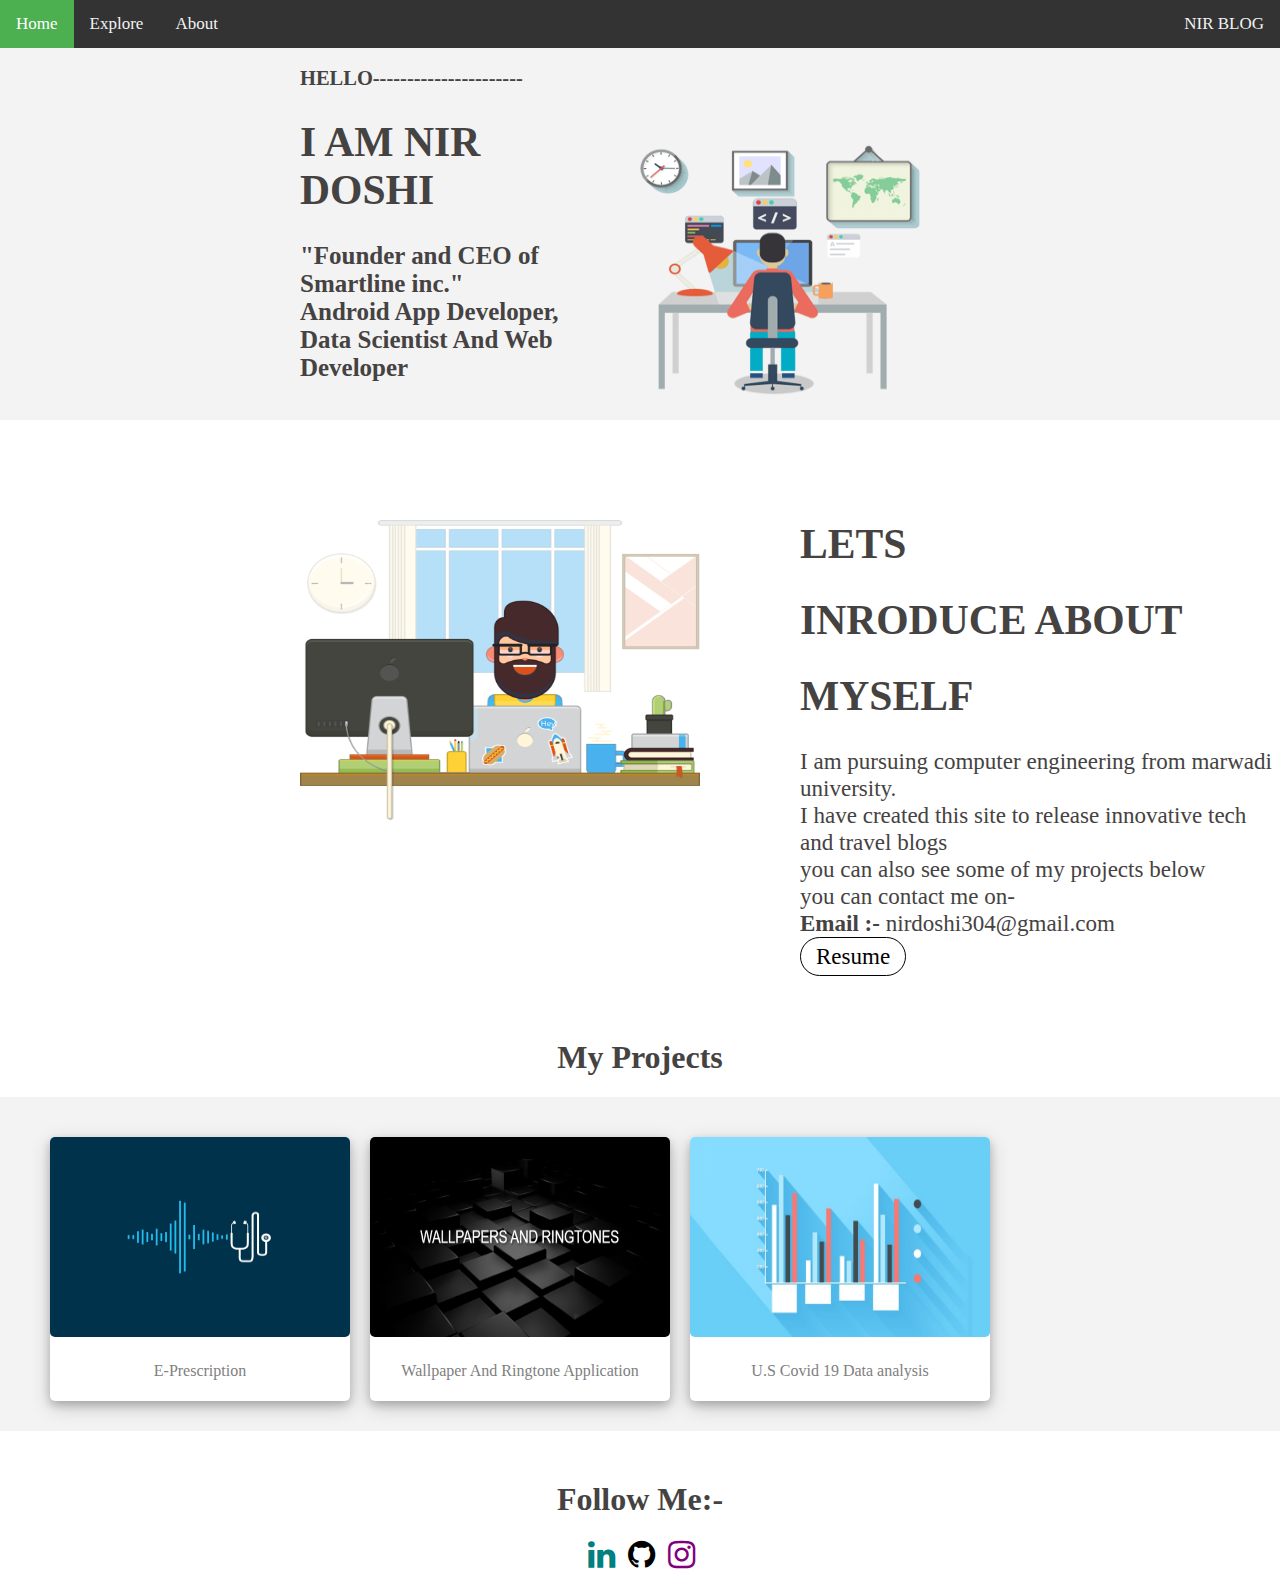
<file: about.html>
<!DOCTYPE html>
<html>
<head>
	<title>nir doshi</title>
	<meta name="viewport" content="width=device-width, initial-scale=1">
	<link rel="stylesheet" type="text/css" href="aboutstyle.css">
	<link rel="stylesheet" href="https://cdnjs.cloudflare.com/ajax/libs/font-awesome/4.7.0/css/font-awesome.min.css">

</head>
<body>


<div class="topnav" id="myTopnav">
  <a href="index.html" class="active">Home</a>
  <a href="explore.html">Explore</a>
  <a href="about.html">About</a>
  
  <a href="javascript:void(0);" class="icon" onclick="myFunction()">
    <i class="fa fa-bars" id="abc" ></i>
  </a>
  <a href="index.html" class="logo">NIR BLOG</a>
</div>
<script>
function myFunction() {
  var x = document.getElementById("myTopnav");
  if (x.className === "topnav") {
    x.className += " responsive";

  } else {
    x.className = "topnav";
  }
}
</script>

<div class="hello1" style="overflow: auto;">
	<img class="nameimage" src="images/name3.png">
	<div class="content">
	<h2>HELLO----------------------</h2>
	<h1>I AM NIR DOSHI</h1>
	<h3>"Founder and CEO of Smartline inc."<br>Android App Developer, Data Scientist And Web Developer</br></h3>
	</div>
</div>

<div class="intro" style="overflow: auto;">
	<img class="introimage" src="images/name2.png">
	<div class="content2">
	<h1 class="lets">LETS</h2>
	<h1>INRODUCE ABOUT</h2>
	<h1>MYSELF</h2>
	<p>I am pursuing computer engineering from marwadi university. <br>I have created this site to release innovative tech and travel blogs <br>you can also see some of my projects below<br>you can contact me on-<br><b>Email :- </b> nirdoshi304@gmail.com<br><a href="https://drive.google.com/file/d/13yNI2g9busm_76zEqjf5wq-mxRf9vvvy/view?usp=sharing" class="Resume">Resume</a> </br></p>
	</div>

</div>
<h1 class="phead">My Projects</h1>
<div class="Projects">

		<div class="p2">
			<a href="https://github.com/nirdoshi/Eprescription">
			<img src="images/p1.jpg" style="width: 300px; height: 200px; border-radius: 5px;"></a>
			<div class="container">
				<p style="color: gray;">E-Prescription</p>
			</div>
		</div>


			<div class="p2">
			<a href="https://github.com/nirdoshi/wallpaper">
			<img src="images/p2.jpg" style="width: 300px; height: 200px; border-radius: 5px;"></a>
			<div class="container">
				<p style="color: gray;">Wallpaper And Ringtone Application</p>
			</div>
		</div>

		<div class="p2">
			<a href="https://github.com/nirdoshi/covid-19-united-states-analysis">
			<img src="images/p4.jpg" style="width: 300px; height: 200px; border-radius: 5px;"></a>
			<div class="container">
				<p style="color: gray;">U.S Covid 19 Data analysis</p>
			</div>
		</div>

</div>



<div>
<h1 class="Follow"> Follow Me:- </h1>
<div class="social">
	<a href="https://www.linkedin.com/in/nirdoshi" style="float: left;"><i class="fa fa-linkedin fa-2x" aria-hidden="true"></i></a>
	<a href="https://github.com/nirdoshi" style="float: left;"><i class="fa fa-github fa-2x" aria-hidden="true"></i></a>
	<a href="https://www.instagram.com/nirdoshi623/" style="float: left;"><i class="fa fa-instagram fa-2x" aria-hidden="true"></i></a>
</div>
</div>


</body>
</html>
</file>
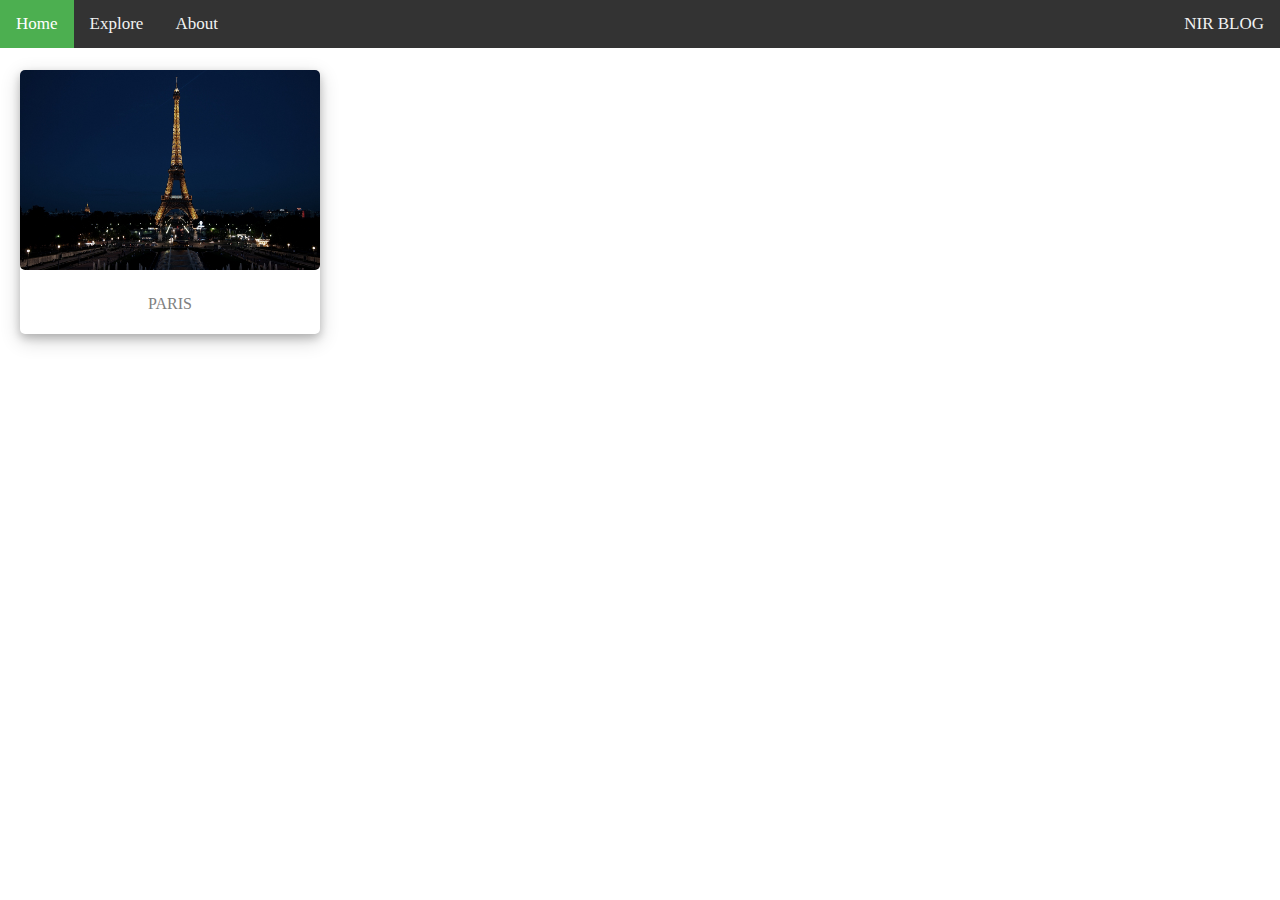
<file: explore.html>
<!DOCTYPE html>
<html>
<head>
	<title>nir doshi</title>
	<meta name="viewport" content="width=device-width, initial-scale=1">
	<link rel="stylesheet" type="text/css" href="explorestyle.css">
	<link rel="stylesheet" href="https://cdnjs.cloudflare.com/ajax/libs/font-awesome/4.7.0/css/font-awesome.min.css">
</head>
<body>


<div class="topnav" id="myTopnav">
  <a href="index.html" class="active">Home</a>
  <a href="explore.html">Explore</a>
  <a href="about.html">About</a>
  
  <a href="javascript:void(0);" class="icon" onclick="myFunction()">
    <i class="fa fa-bars" id="abc" ></i>
  </a>
  <a href="index.html" class="logo">NIR BLOG</a>
</div>
<script>
function myFunction() {
  var x = document.getElementById("myTopnav");
  if (x.className === "topnav") {
    x.className += " responsive";

  } else {
    x.className = "topnav";
  }
}
</script>

<div class="parisblog">
	<a href="paris.html">
		<img src="images/3.jpg" style="width: 300px; height: 200px; border-radius: 5px;">
	</a>
	<div class="container">
		<p style="color: gray;">PARIS</p>
	</div>
</div>







</body>
</html>
</file>
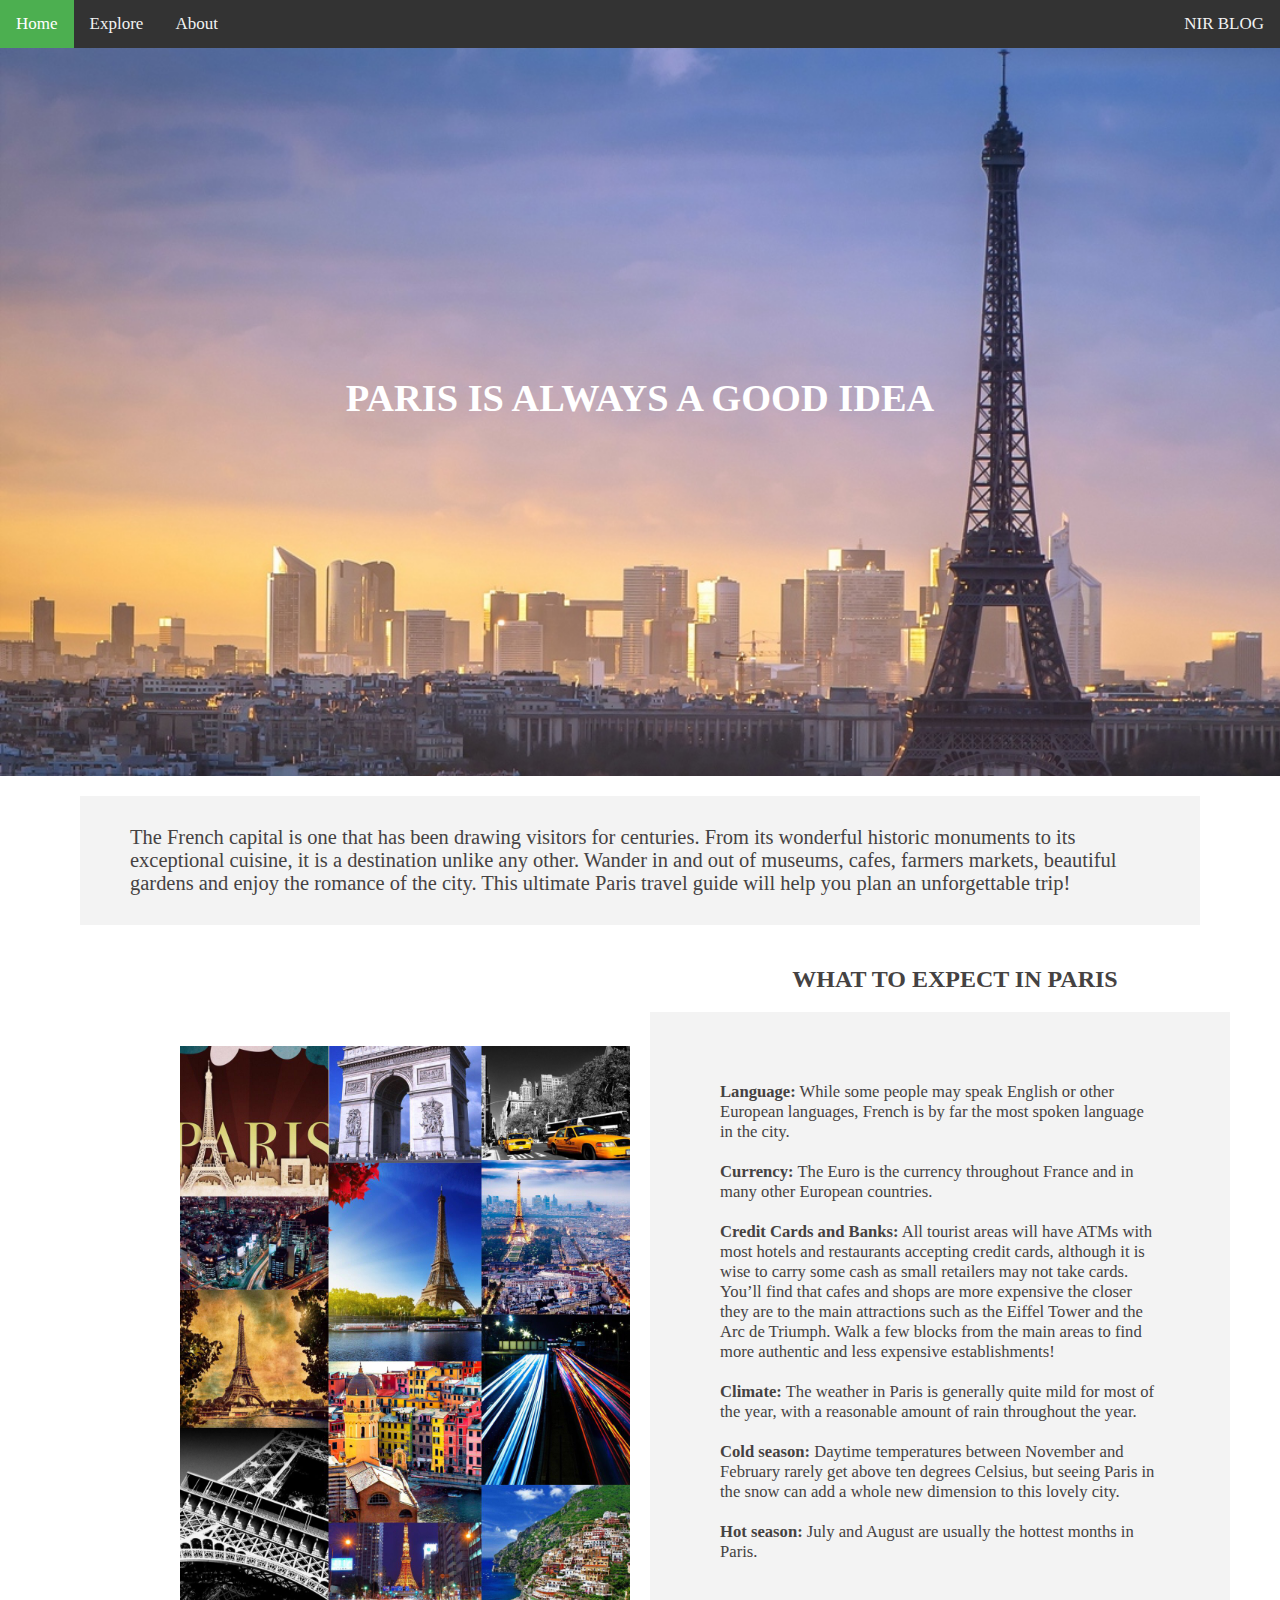
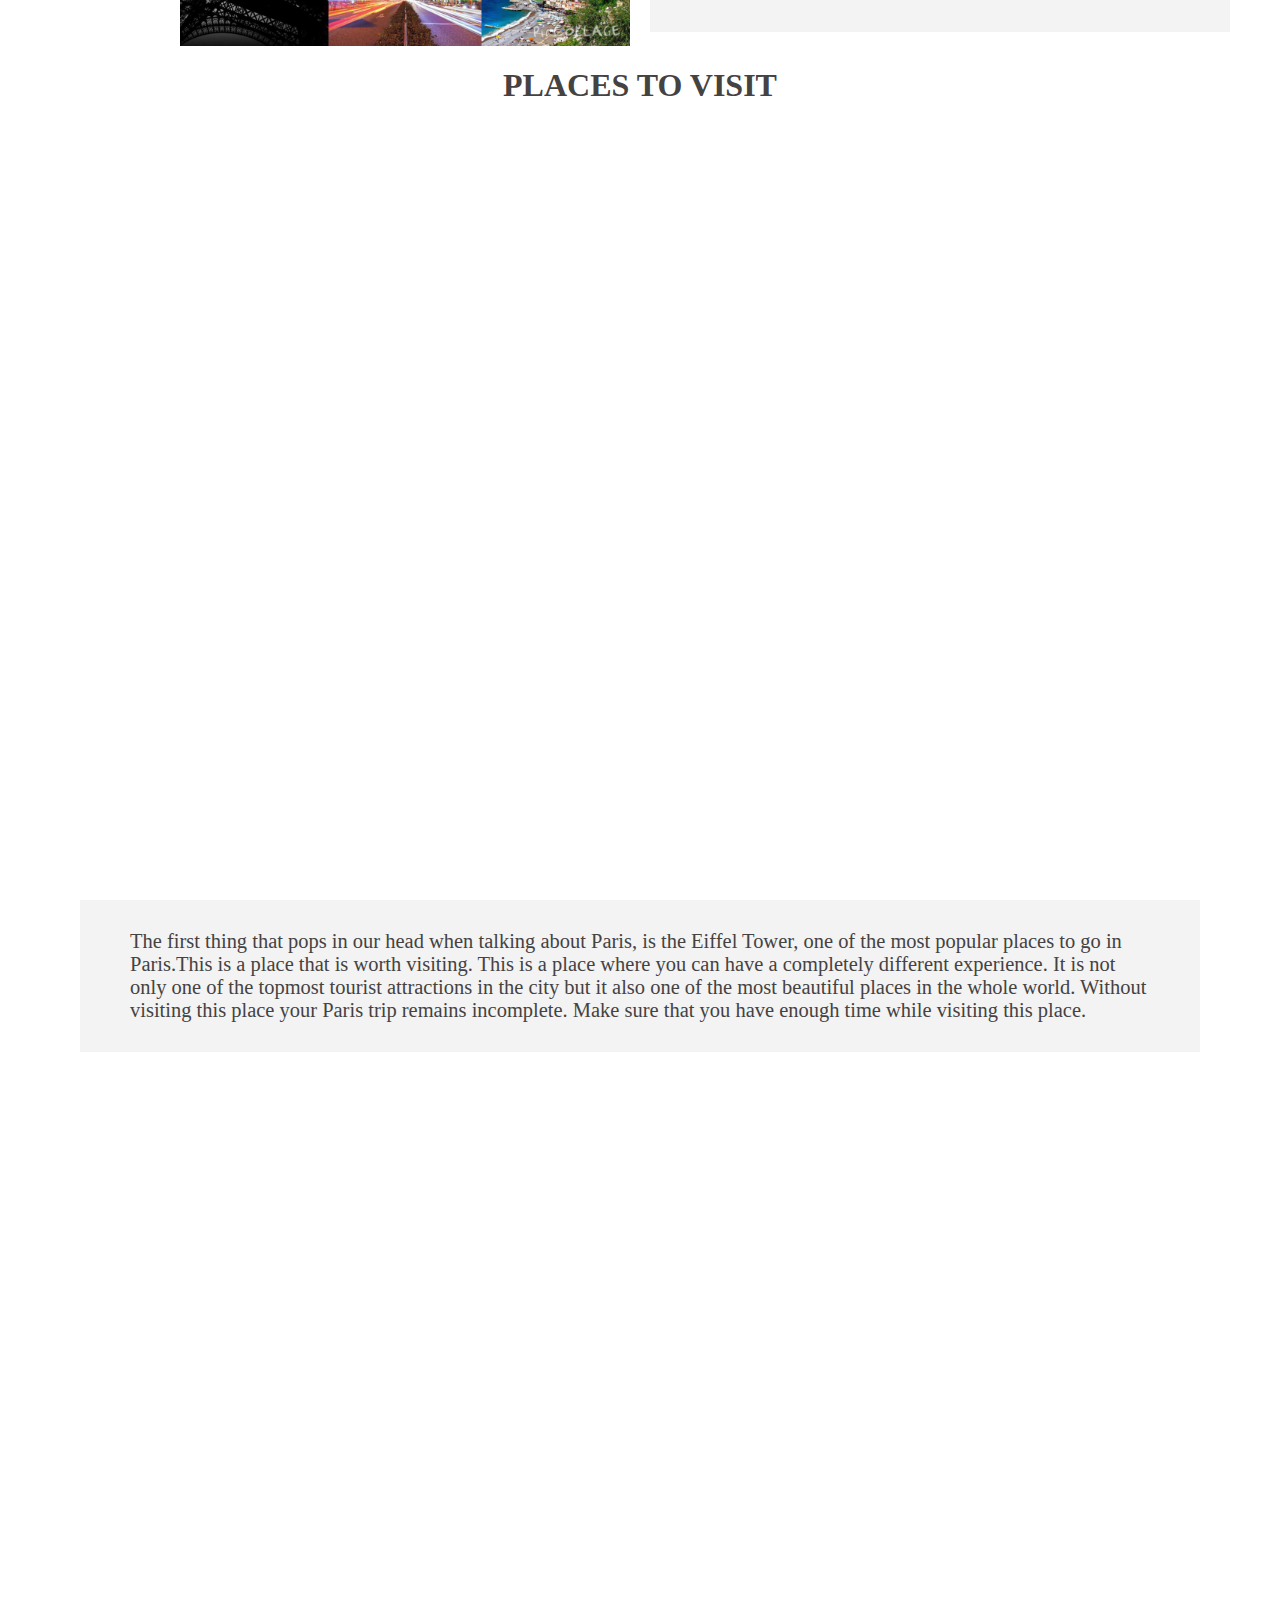
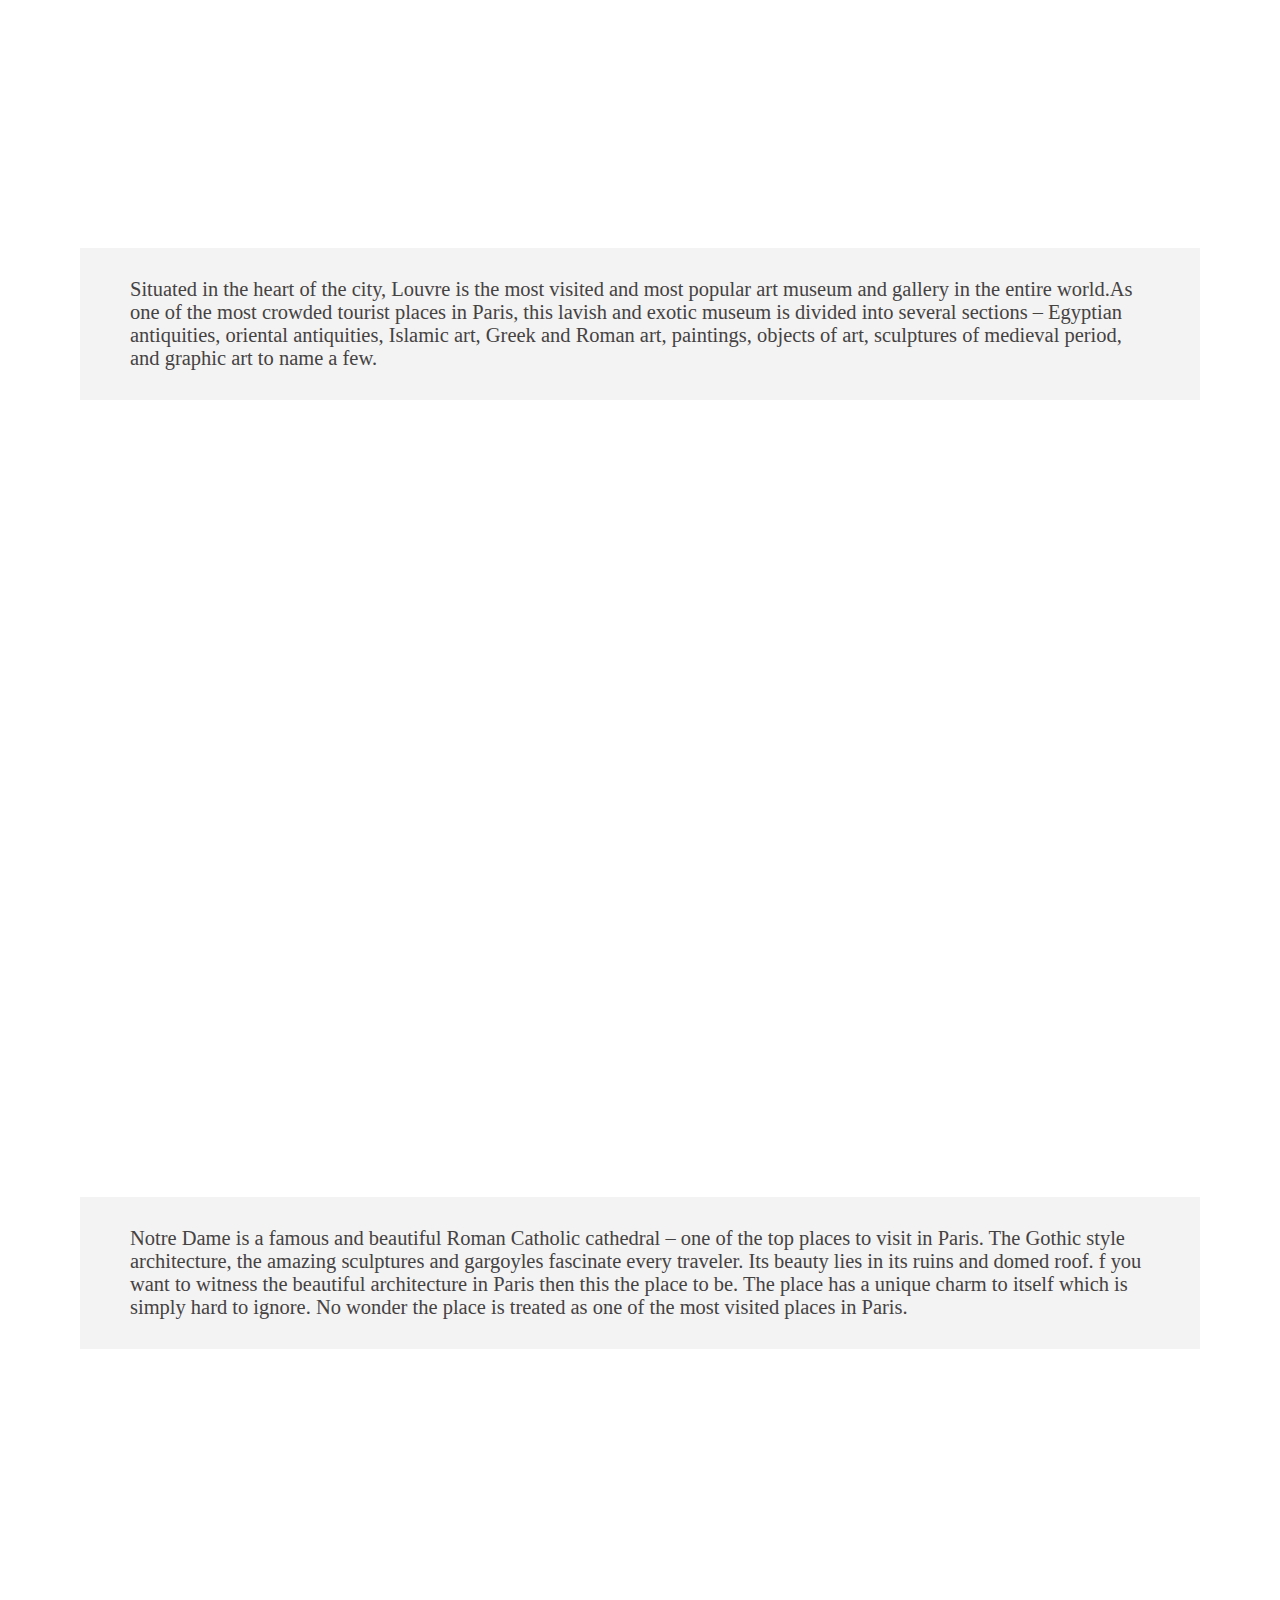
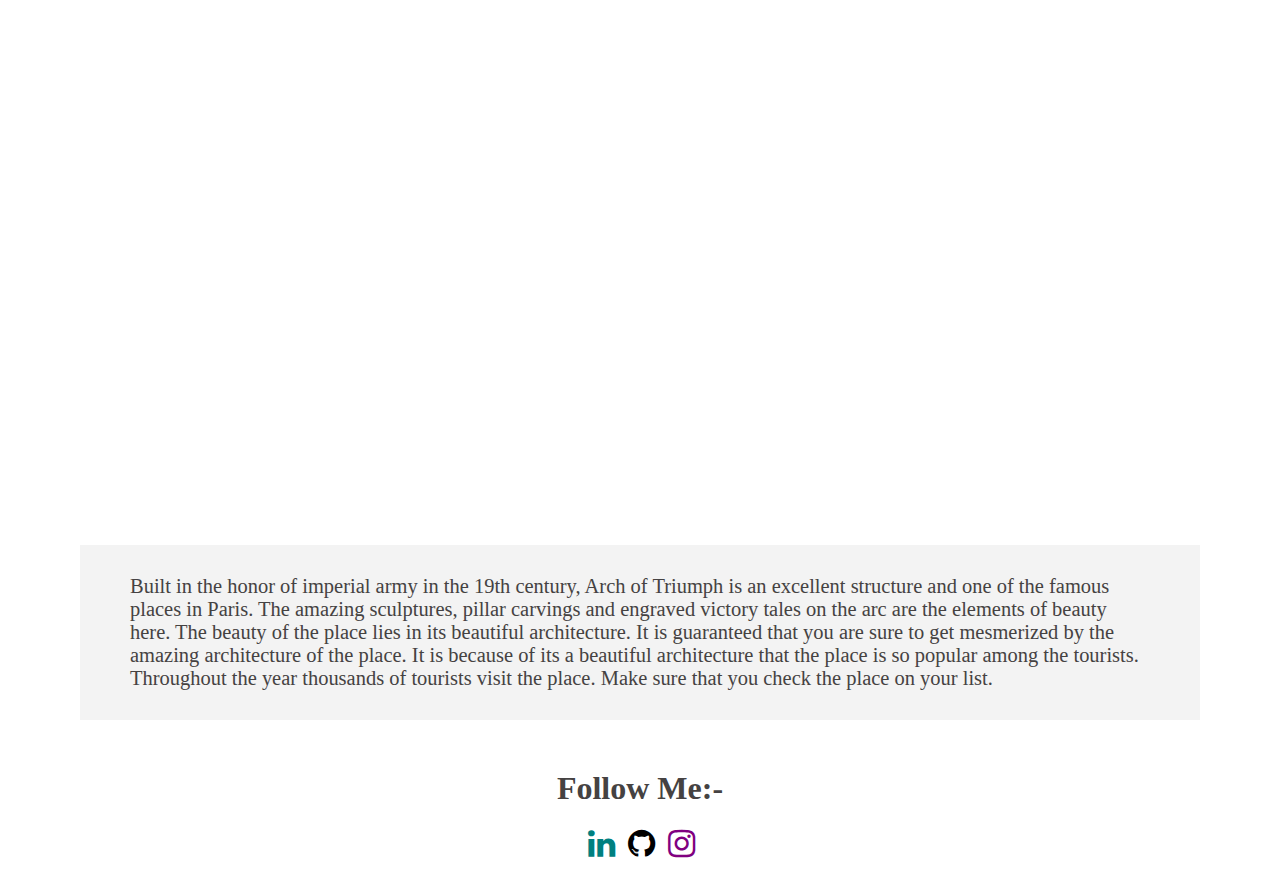
<file: paris.html>
<!DOCTYPE html>
<html>
<head>
	<title>nir doshi</title>
	<meta name="viewport" content="width=device-width, initial-scale=1">
	<link rel="stylesheet" type="text/css" href="parisstyle.css">
	<link rel="stylesheet" href="https://cdnjs.cloudflare.com/ajax/libs/font-awesome/4.7.0/css/font-awesome.min.css">
</head>
<body>


<div class="topnav" id="myTopnav">
  <a href="index.html" class="active">Home</a>
  <a href="explore.html">Explore</a>
  <a href="about.html">About</a>
  
  <a href="javascript:void(0);" class="icon" onclick="myFunction()">
    <i class="fa fa-bars" id="abc" ></i>
  </a>
  <a href="index.html" class="logo">NIR BLOG</a>
</div>
<script>
function myFunction() {
  var x = document.getElementById("myTopnav");
  if (x.className === "topnav") {
    x.className += " responsive";

  } else {
    x.className = "topnav";
  }
}
</script>

<div class="container">
	<div class="parallax1">
		
		<h1 class="welcome">PARIS IS ALWAYS A GOOD IDEA</h1>

	</div>
	<p class="content">The French capital is one that has been drawing visitors for centuries. From its wonderful historic monuments to its exceptional cuisine, it is a destination unlike any other. Wander in and out of museums, cafes, farmers markets, beautiful gardens and enjoy the romance of the city. This ultimate Paris travel guide will help you plan an unforgettable trip!</p>
</div>
<div class="intro" style="overflow: auto; ">
	<img class="intro1" src="images\paris1.jpg">
	
	<h2 class="nir">WHAT TO EXPECT IN PARIS</h2>
	<p class="intro_content"><b>Language:</b> While some people may speak English or other European languages, French is by far the most spoken language in the city.
		<br><br>
<b>Currency:</b> The Euro is the currency throughout France and in many other European countries.
<br><br>
<b>Credit Cards and Banks:</b> All tourist areas will have ATMs with most hotels and restaurants accepting credit cards, although it is wise to carry some cash as small retailers may not take cards.

You’ll find that cafes and shops are more expensive the closer they are to the main attractions such as the Eiffel Tower and the Arc de Triumph. Walk a few blocks from the main areas to find more authentic and less expensive establishments!
<br><br>
<b>Climate:</b> The weather in Paris is generally quite mild for most of the year, with a reasonable amount of rain throughout the year.
<br><br>
<b>Cold season:</b> Daytime temperatures between November and February rarely get above ten degrees Celsius, but seeing Paris in the snow can add a whole new dimension to this lovely city.
<br><br>
<b>Hot season:</b> July and August are usually the hottest months in Paris.</p>
</div>

<h1 style="text-align: center; color: #454242">PLACES TO VISIT</h1>
<div class="container2" style="font-size: 1.6vw;">
	<div class="parallax2">
		
		<h1 class="welcome">EIFFEL TOWER</h1>

	</div>
	<p class="content">The first thing that pops in our head when talking about Paris, is the Eiffel Tower, one of the most popular places to go in Paris.This is a place that is worth visiting. This is a place where you can have a completely different experience. It is not only one of the topmost tourist attractions in the city but it also one of the most beautiful places in the whole world. Without visiting this place your Paris trip remains incomplete. Make sure that you have enough time while visiting this place.
 </p>

	<div class="parallax3">
		
		<h1 class="welcome">THE LOUVRE</h1>

	</div>
	<p class="content">Situated in the heart of the city, Louvre is the most visited and most popular art museum and gallery in the entire world.As one of the most crowded tourist places in Paris, this lavish and exotic museum is divided into several sections – Egyptian antiquities, oriental antiquities, Islamic art, Greek and Roman art, paintings, objects of art, sculptures of medieval period, and graphic art to name a few.
 </p>

 <div class="parallax4">
		
		<h1 class="welcome">NOTRE DAME CATHEDRAL</h1>

	</div>
	<p class="content">Notre Dame is a famous and beautiful Roman Catholic cathedral – one of the top places to visit in Paris. The Gothic style architecture, the amazing sculptures and gargoyles fascinate every traveler. Its beauty lies in its ruins and domed roof. f you want to witness the beautiful architecture in Paris then this the place to be. The place has a unique charm to itself which is simply hard to ignore. No wonder the place is treated as one of the most visited places in Paris.
 </p>

 <div class="parallax5">
		
		<h1 class="welcome">ARC DE TRIOMPHE</h1>

	</div>
	<p class="content">Built in the honor of imperial army in the 19th century, Arch of Triumph is an excellent structure and one of the famous places in Paris. The amazing sculptures, pillar carvings and engraved victory tales on the arc are the elements of beauty here. The beauty of the place lies in its beautiful architecture. It is guaranteed that you are sure to get mesmerized by the amazing architecture of the place. It is because of its a beautiful architecture that the place is so popular among the tourists. Throughout the year thousands of tourists visit the place. Make sure that you check the place on your list.
 </p>



</div>

<div>
<h1 class="Follow"> Follow Me:- </h1>
<div class="social">
	<a href="https://www.linkedin.com/in/nirdoshi" style="float: left;"><i class="fa fa-linkedin fa-2x" aria-hidden="true"></i></a>
	<a href="https://github.com/nirdoshi" style="float: left;"><i class="fa fa-github fa-2x" aria-hidden="true"></i></a>
	<a href="https://www.instagram.com/nirdoshi623/" style="float: left;"><i class="fa fa-instagram fa-2x" aria-hidden="true"></i></a>
</div>
</div>


</body>
</html>
</file>
<file: aboutstyle.css>
body{
		margin: 0;
		
	<--!	
		background: url('images/back_about.jpg');
		background-repeat: no-repeat;
		background-size: cover;
		background-attachment: fixed;
	-->
	}
	
	.topnav {
  	overflow: hidden;
 	 background-color: #333;
 	 margin-bottom: -21px;
 	
	}
	
	.topnav a {
  	 float: left;
  	 display: block;
 	 color: #f2f2f2;
 	 text-align: center;
 	 padding: 14px 16px;
 	 text-decoration: none;
 	 font-size: 17px;
	}
	.topnav a.logo{
		padding: 20px;
	}
	
	.topnav a:hover:not(:abc){
  	  background-color: #ddd;
	  color: black;
	}

	.topnav a.active {
	  background-color: #4CAF50;
	  color: white;
	}
	


	.topnav a:not(:last-child) {
		display: none;
	}
  .topnav a.icon {
    float: right;
    display: block;
   	padding-top: -10px;
  }

  .topnav.responsive {position: relative;}
  .topnav.responsive .icon {
    position: absolute;
    right: 0;
    top: 0;
  }
  .topnav.responsive a.logo{
  	display: none;
  }
  .topnav.responsive a {
    float: none;
    display: block;
    text-align: left;
  	}

  	
	.nameimage{
		float: right; 
		height: 200px; 
		width: 230px; 
		padding-right: 0px;
		padding-top:35px;
	}
	.introimage{
		float: left; 
		height: 200px; 
		width: 180px; 
		padding-left: 30px;
		padding-top: 90px;
		
	}
	.content h2{
		padding-top: 30px; 
		padding-left: 20px; 
		font-size: 3vw;
		color: #454242;
	}
	.content h1{
		padding-left: 20px; 
		font-size: 3vw;
		color: #454242;
	}
	.content h3{
		padding-left: 20px; 
		font-size: 3vw;
		color: #454242;
	}

	.content2 h1{
		padding-left: 235px; 
		color:#454242; 
		font-size: 3vw; 
		
	}
	.content2 p{
		 color: #454242;
		 padding-left: 235px; 
		 font-size:2.7vw;
	}
	.lets{
		margin-top: 50px;
	}
	.phead {
			margin-top: 40px;
			text-align: center;
			color: #454242;
		}
	.Projects{
			background-color: #f3f3f3;
			overflow: hidden;
			padding:30px;
		}
	
	.Projects .p2{
		width: 300px;
		margin:auto;
		background-color: white;
		box-shadow: 0 4px 8px 0 rgba(0, 0, 0, 0.2), 0 6px 20px 0 rgba(0, 0, 0, 0.19);
		border-radius: 5px;
		margin-top: 10px;
		}
	.p2:hover{
		border: 1px solid gray;
		opacity: 0.7;
		}
	.container {
  		text-align: center;
  		padding: 5px 20px;
  		}

	.Follow{

		margin-top: 50px;
		color: #454242;
		text-align: center;
	}

.social {

	margin-left: 40%;
}
.fa {
  text-align: center;
  width: 30px;
  margin-bottom: 20px;
}

.fa:hover {
    opacity: 0.7;
}
.fa-instagram {
  margin-left: 10px;
  color: purple;
}
.fa-github {
  margin-left: 10px;
  color: black;
}
.fa-linkedin {
  margin-left: 10px;
  color: teal;
}
.Resume{
  color: black;
  padding: 5px 15px;
  text-align: center;
  text-decoration: none;
  display: inline-block;
  border: 1px solid black;
  border-radius:35px;
  
}
.Resume:hover{
	background-color: #f3f3f3;
}

	@media screen and (min-width: 768px) {

		.topnav a:not(:last-child) {
		display: block;
	}
	

	.topnav{
	top: 0;
    overflow: hidden;
    width: 100%;
    position: fixed;
	}

	.topnav a:hover:not(.active):not(.logo){
  	  background-color: #ddd;
	  color: black;
	}

	.topnav	a.logo{
		float: right;
		padding: 14px 16px;

	}

	.topnav a.icon {
	  display: none;
	}	
		.hello1{
			background-color: #f3f3f3;
		}	
		.nameimage{
		float: right; 
		height: 300px; 
		width: 400px; 
		padding-right: 300px;
		padding-top:120px;
		
		}
		.introimage{
		float: left; 
		height: 300px; 
		width: 400px; 
		padding-left: 300px;
		padding-top: 100px;
		
		}

		.content h2{
		padding-top: 50px; 
		padding-left: 300px; 
		font-size: 1.6vw;
		color: #454242;
		}

		.content h1{
		padding-left: 300px; 
		font-size: 3.25vw;
		color: #454242;
		}
		.content h3{
		padding-left: 300px; 
		font-size: 1.95vw;
		color: #454242;
		}

		.content2 h1{
			padding-left: 800px;
			color: #454242;
			font-size: 3.25vw;
		}
		.content2 p{
			padding-left: 800px;
			color: #454242;
			font-size: 1.8vw;
		}
		.lets{
			margin-top: 100px;
		}
		.Projects{
			background-color: #f3f3f3;
			overflow: hidden;
			padding:30px;
		}
		.phead {
			margin-top: 40px;
			text-align: center;
			color: #454242;
		}
		
		.Projects .p2{
		float: left;
		width: 300px;
		margin-top: 40px
		background-color: white;
		box-shadow: 0 4px 8px 0 rgba(0, 0, 0, 0.2), 0 6px 20px 0 rgba(0, 0, 0, 0.19);
		border-radius: 5px;
		margin-left: 20px;
		}
		.p2:hover{
		border: 1px solid gray;
		opacity: 0.7;
		}
		.container {
  		text-align: center;
  		padding: 5px 20px;
  		}
  		.social {

			margin-left: 45%;
		}

	}
</file>
<file: explorestyle.css>
body{
		margin: 0;
	
	}
	
	.topnav {
  	overflow: hidden;
 	 background-color: #333;
 	 margin-bottom: -21px;
 	
	}
	
	.topnav a {
  	 float: left;
  	 display: block;
 	 color: #f2f2f2;
 	 text-align: center;
 	 padding: 14px 16px;
 	 text-decoration: none;
 	 font-size: 17px;
	}
	.topnav a.logo{
		padding: 20px;
	}
	
	.topnav a:hover:not(:abc){
  	  background-color: #ddd;
	  color: black;
	}

	.topnav a.active {
	  background-color: #4CAF50;
	  color: white;
	}
	


	.topnav a:not(:last-child) {
		display: none;
	}
  .topnav a.icon {
    float: right;
    display: block;
   	padding-top: -10px;
  }

  .topnav.responsive {position: relative;}
  .topnav.responsive .icon {
    position: absolute;
    right: 0;
    top: 0;
  }
  .topnav.responsive a.logo{
  	display: none;
  }
  .topnav.responsive a {
    float: none;
    display: block;
    text-align: left;
  	}



	.parisblog{
		width: 300px;
  		margin: auto;
  		margin-top: 40px;
  		background-color: white;
  		box-shadow: 0 4px 8px 0 rgba(0, 0, 0, 0.2), 0 6px 20px 0 rgba(0, 0, 0, 0.19);
		border-radius: 5px;
	}
	.parisblog:hover{
		border: 1px solid gray;
	}
	.container {
  	text-align: center;
  	padding: 5px 20px;
}	




@media only screen and (min-width: 760px) {
  
	.topnav a:not(:last-child) {
		display: block;
	}
	

	.topnav{
	top: 0;
    overflow: hidden;
    width: 100%;
    position: fixed;
	}

	.topnav a:hover:not(.active):not(.logo){
  	  background-color: #ddd;
	  color: black;
	}

	.topnav	a.logo{
		float: right;
		padding: 14px 16px;

	}

	.topnav a.icon {
	  display: none;
	}	

	.parisblog{
		float: left;
		margin-left: 20px;
		margin-top: 70px;

	}


}
</file>
<file: parisstyle.css>
body{
		margin: 0;
		background-color: white;	
	}
	
	.topnav {
  	overflow: hidden;
 	 background-color: #333;
 	 margin-bottom: -21px;
 	
	}
	
	.topnav a {
  	 float: left;
  	 display: block;
 	 color: #f2f2f2;
 	 text-align: center;
 	 padding: 14px 16px;
 	 text-decoration: none;
 	 font-size: 17px;
	}
	.topnav a.logo{
		padding: 20px;
	}
	
	.topnav a:hover:not(:abc){
  	  background-color: #ddd;
	  color: black;
	}

	.topnav a.active {
	  background-color: #4CAF50;
	  color: white;
	}
	


	.topnav a:not(:last-child) {
		display: none;
	}
  .topnav a.icon {
    float: right;
    display: block;
   	padding-top: -10px;
  }

  .topnav.responsive {position: relative;}
  .topnav.responsive .icon {
    position: absolute;
    right: 0;
    top: 0;
  }
  .topnav.responsive a.logo{
  	display: none;
  }
  .topnav.responsive a {
    float: none;
    display: block;
    text-align: left;
  	}



	

	.header{
		text-decoration: underline;
		color: gray;
		text-align: center;
		margin-top: 10px;
		margin-bottom: 0px;
	}
	.container{
		max-width: 100%
		margin:0;
		background: white;
		font-size: 1.6vw;
		
	}
	.parallax1{
			
		margin-top: 0px;
		padding: 0px;
		background: url('images/paris.jpg');
		background-size: cover;
		background-attachment: scroll;
		height: 350px;
		width: 100%
	}
	.welcome{
		font-size: 5vw;
		text-align: center;
		color: white;
		padding-top: 180px;
		width: 100%;
	}
	.content{
		color: #454242;
		padding: 30px 20px; 
		font-size: 3.3vw;
		background-color: #f3f3f3;
	}
	

	
	
	.intro1{
		
		height: 450px;
		width: 100%;
		margin: auto;
	}
	.nir{
		text-align: center; 
		color: #454242;
	}
	
	.intro_content{
		
		font-size: 3.3vw;
		margin: auto;
		padding:30px 20px;
		color: #454242;
		background-color: #f3f3f3;
	}

	
	.parallax2{
			
		margin-top: 0px;
		padding: 0px;
		background: url('images/Paris2.jpg');
		background-size: cover;
		background-attachment: scroll;
		max-width: 100%;
		height: 350px;
	}
	.parallax3{
			
		margin-top: 0px;
		padding: 0px;
		background: url('images/paris3.jpg');
		background-size: cover;
		background-attachment: scroll;
		max-width: 100%;
		height: 350px;
	}
	.parallax4{
			
		margin-top: 0px;
		padding: 0px;
		background: url('images/paris4.jpg');
		background-size: cover;
		background-attachment: scroll;
		max-width: 100%;
		height: 350px;
	}
	.parallax5{
			
		margin-top: 0px;
		padding: 0px;
		background: url('images/paris5.jpg');
		background-size: cover;
		background-attachment: scroll;
		max-width: 100%;
		height: 350px;
	}
	
	.Follow{

		margin-top: 50px;
		color: #454242;
		text-align: center;
	}

.social {

	margin-left: 40%;
}
.fa {
  text-align: center;
  width: 30px;
  margin-bottom: 20px;
}

.fa:hover {
    opacity: 0.7;
}
.fa-instagram {
  margin-left: 10px;
  color: purple;
}
.fa-github {
  margin-left: 10px;
  color: black;
}
.fa-linkedin {
  margin-left: 10px;
  color: teal;
}


	@media screen and (min-width: 768px) {
  		.topnav a:not(:last-child) {
		display: block;
	}
	

	.topnav{
	top: 0;
    overflow: hidden;
    width: 100%;
    position: fixed;
	}

	.topnav a:hover:not(.active):not(.logo){
  	  background-color: #ddd;
	  color: black;
	}

	.topnav	a.logo{
		float: right;
		padding: 14px 16px;

	}

	.topnav a.icon {
	  display: none;
	}	
		.parallax1{
			background-attachment: fixed;
			height: 750px;
		}

		.parallax2{
			background-attachment: fixed;
			height: 750px;
		}

		.parallax3{
			background-attachment: fixed;
			height: 750px;
		}

		.parallax4{
			background-attachment: fixed;
			height: 750px;
		}
		.parallax5{
			background-attachment: fixed;
			height: 750px;
		}

		.content{
			margin-left: 80px;
			margin-right: 80px;
			padding-right: 50px;
			padding-left: 50px; 
			font-size: 1.6vw;
		}

		.intro1{
			float: left;
			height: 600px;
			width: 450px;
			margin-top: 100px;
			margin-left: 180px;
		}
		.intro_content{
			font-size: 1.3vw;
			margin-left: 650px;
			margin-right: 50px;
			padding: 70px;
			color: #454242;
			background-color: #f3f3f3;
		}

		.welcome{
			padding-top: 350px;
			font-size: 3vw;
		}

		.social {

		margin-left: 45%;
	}
		
	}
</file>
